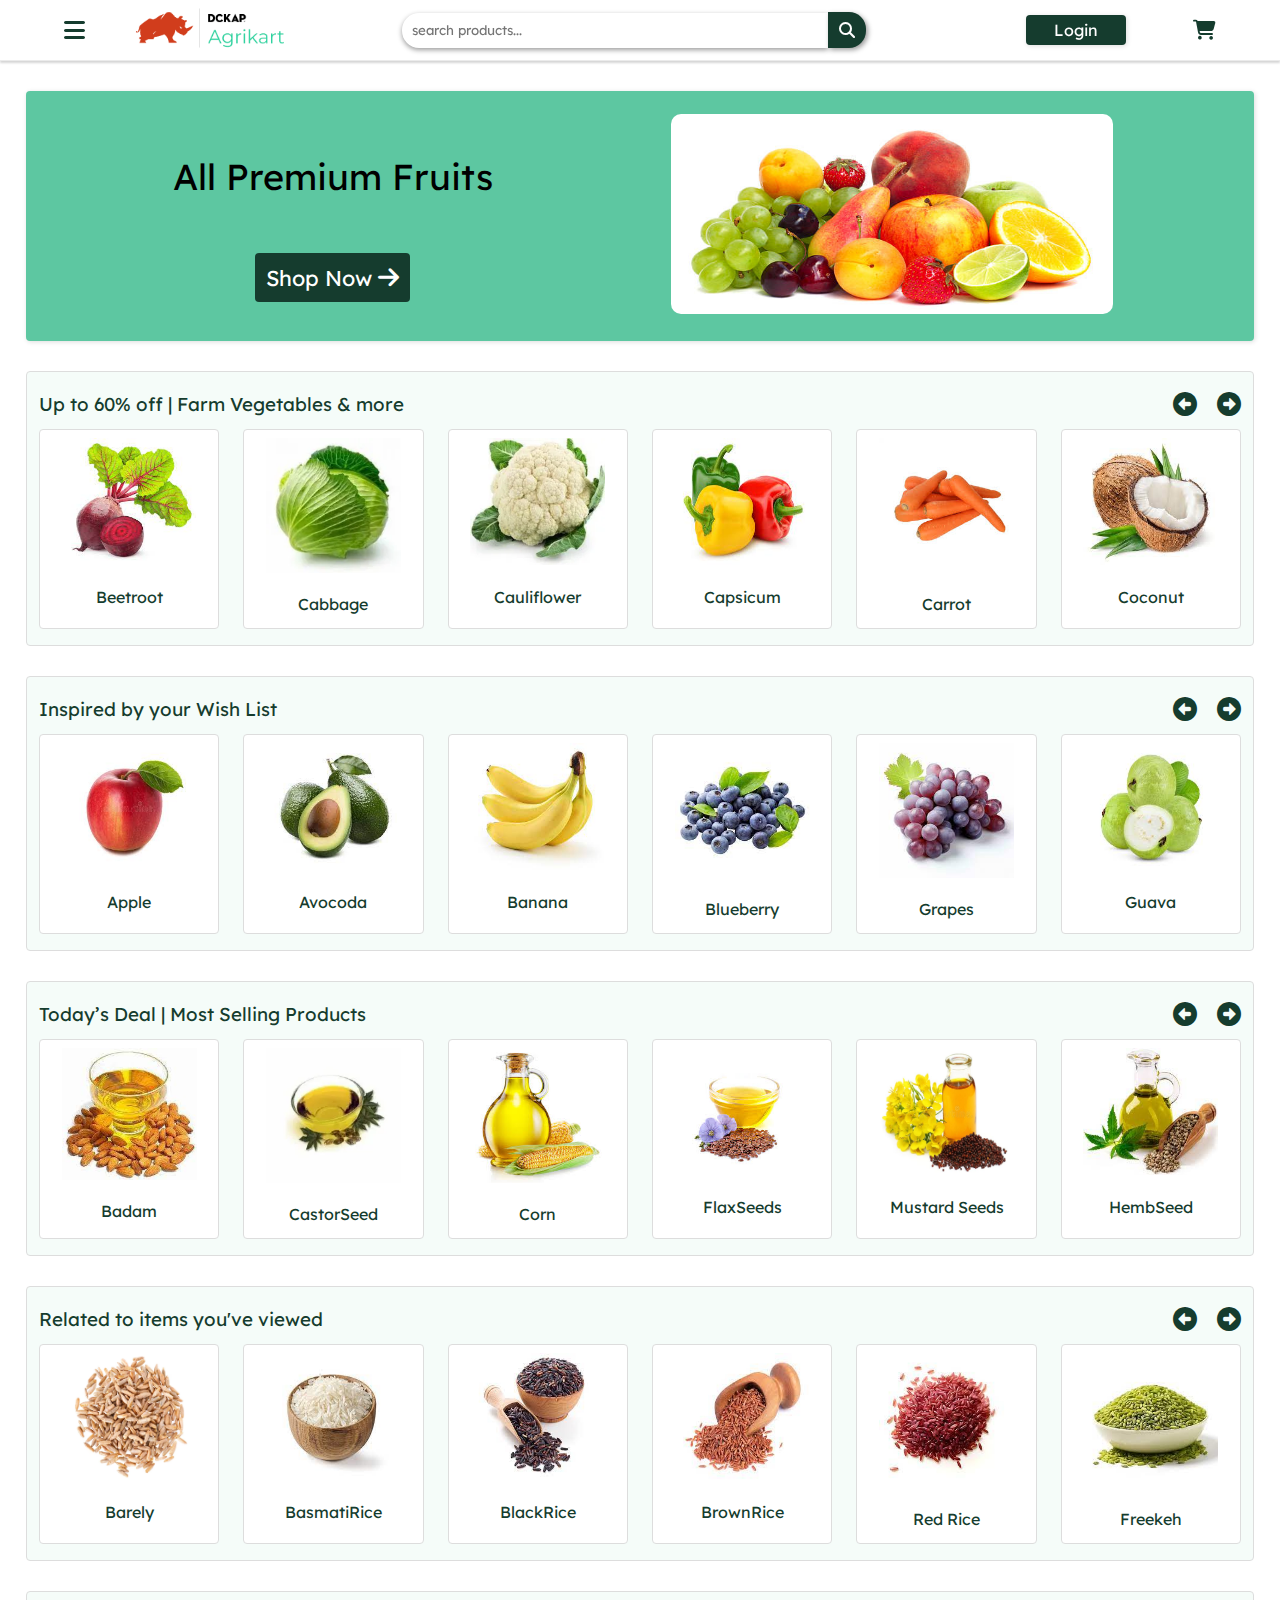
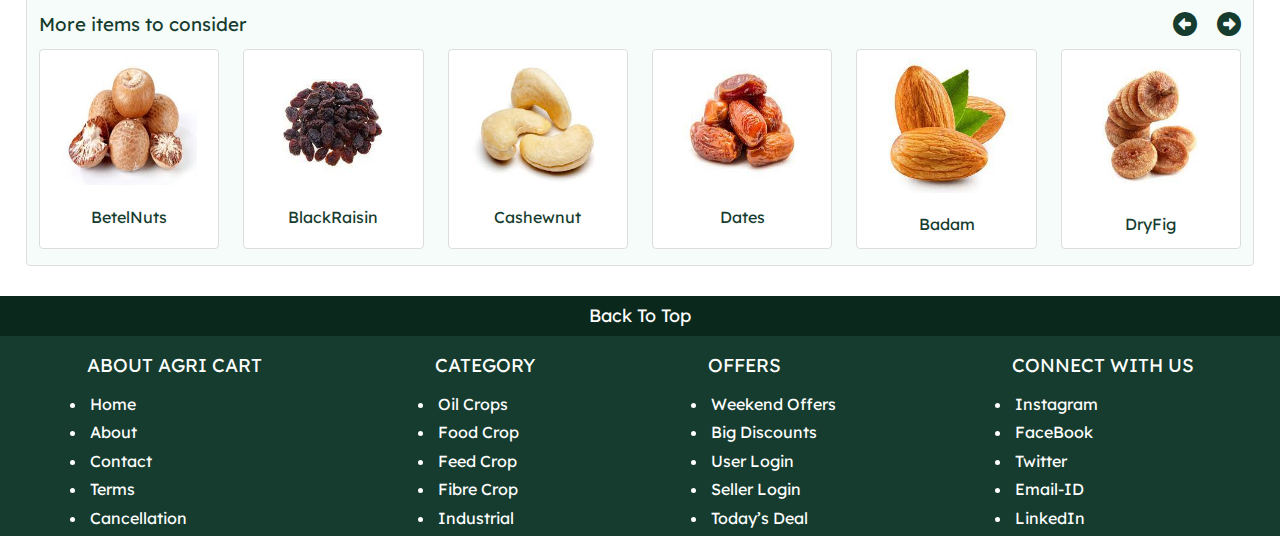
<file: index.html>
<!DOCTYPE html>
<html lang="en">
<head>
    <meta charset="UTF-8">
    <meta name="viewport" content="width=device-width, initial-scale=1.0">
    <title>PLA - AgriKart</title>
    <link rel="stylesheet" href="https://cdnjs.cloudflare.com/ajax/libs/font-awesome/6.4.2/css/all.min.css"> 
    <link rel="stylesheet" href="./CSS/style.css">
    <style>

     
    </style>
</head>
<body>

    <div class="navBarCheckout">
      <div class="navCheckoutInner" style="width: 90%; justify-content: space-between; gap: 100px; ">
            <div class="navCheckoutLeft"  style="width: 25%; gap: 40px;">
              <i id="navMenuIcon" class="fa-solid fa-bars" style="font-size: 24px;"></i>
              <a href="index.html"><img id="mainLogo" src="./Assets/PlaAssets/agrikart.png" alt="" style="width: 170px; height: 60px" /></a> 
            </div>
            <div class="navCheckoutRight" style="width: 70%;  ">
              <div class="navSearch" style="width: 90%;justify-content: center; ">
                <input id="navSearchBox" type="text" placeholder="search products..." style="box-shadow: 0px 2px 5px rgb(156, 156, 156); border: none; outline: none; height: 35px; width: 85%; padding: 0px 10px; border-radius: 17px 0px 0px 17px;" />
                <div id="navSearchIcon" style="width: 8%; justify-content: center; height: 36px; text-align: center; background-color: #153c2e; border-radius: 0px 17px 17px 0px; box-shadow: 2px 2px 5px rgb(156, 156, 156);">
                  <i class="fa-solid fa-magnifying-glass" style="color: white; font-size: 16px;"></i>
                </div>
              </div>
              
            </div>

            <div class="cartProfileIcon" style="width: 25%;justify-content: space-between; gap: 10px;">
              
              <button id="plaSideBtn" class="plaSideBtn"><a href="Login.html">Login</a></button>    
             
            
            <i id="navProfileIcon" class="fa-solid fa-user" style="font-size: 20px;" > </i>
            <a href="./wishlist.html" style="color: #153c2e; "><i id="navwishIcon" class="fa-solid fa-heart" style="color: #153c2e; font-size: 20px;"></i></a> 
            <a href="./cart.html" style="color: #153c2e;"><i id="navCrtIcon" class="fa-solid fa-cart-shopping" style="color: #153c2e; font-size: 20px;"> </i></a>
      
      </div>
      </div>
         
    </div>
    
    <div class="plaSidediv" id="plaSidediv">
      <div class="plaSideNavMain" id="plaSideNavMain" style="padding-left: 25px;">
          <div class="plaSideNavigation" id="plaSideNavigation">
              <div id="plaSideClose">
                  <h3 id="plaSideExit"><i class="fa-solid fa-circle-xmark"></i></h3>
              </div>
              <div class="plaSideNav" id="plaSideNav">
                      <div class="plasidenavhead">
                          <h3 id="plaSideStart"> <a href="./plphtml.html">Start Buying!</a> </h3>
                      </div>
                      <h4 id="plaSideNavList"> <a href="./index.html"><i class="fa-solid fa-house"> </i> Home </a></h4>
                      
                        <h4 id="plaSideNavList1" > <i class="fa-solid fa-list"> </i>  Shop By Category </h4>
                      <div class="plaSideNavcategory plaSidenavhide" id="plaNavcatlog" >
                        <h4 id="plaCategoryList"><a href="./plphtml.html">Oil Crops</a></h4>
                        <h4 id="plaCategoryList"><a href="./plphtml.html">All Fruits</a></h4>
                        <h4 id="plaCategoryList"><a href="./plphtml.html">All vegetables</a></h4>
                        <h4 id="plaCategoryList"><a href="./plphtml.html">All Grains</a></h4>
                        <h4 id="plaCategoryList"><a href="./plphtml.html">Dry Fruits</a></h>
                      </div>   
                      <h3 class="plaSideNavAccount"> My Account </h3>    
                      <h4 id="plaSideNavList"><a href=""><i class="fa-solid fa-box-open"></i> My Orders </a></h4>    
                      <h4 id="plaSideNavList"> <a href="./cart.html"><i class="fa-solid fa-bag-shopping"></i> My Cart List </a></h4>    
                      <h4 id="plaSideNavList"> <a href="./wishlist.html"><i class="fa-solid fa-hand-holding-heart"></i> My Wish List </a></h4>    
                      <h4 id="plaSideNavList"> <a href="https://palli.dckap.com/en/#contact-us"><i class="fa-solid fa-square-phone"></i> Customer support </a></h4>    
                      <h4 id="plaSideNavList"> <a href="https://palli.dckap.com/en/blog/"><i class="fa-solid fa-users"></i> About Us </a></h4>
                      <h4 id="plaSideNavList"> <a href="https://www.linkedin.com/company/dckap-palli/mycompany/"><i class="fa-solid fa-address-book"></i> connect with Us </a></h4> 
                      <div class="plaSideSignin">
                      <button id="plaSideBtn"><a href="Login.html">SignIn</a></button>    
                      <button id="plasignout" class="plasignout">SignOut</button>
                     </div>   
              </div>
          </div>  
      </div>
  </div>
  

    <div class="AgriKartPla">
        <div class="plaAgriKart" id="plaAgriKart">
            <div class="plaSlideShowDiv">  
                <div class="plaSlideInner1">
                    <h1 id="plaSlideTxt">Buy Natural Products</h1>
                    <button id="plaSlideShopBtn" class="plaSlideScrollBtn"><a href="./plphtml.html">  Shop Now <i class="fa-solid fa-arrow-right"> </i> </a> </button>
                </div>

                <div class="plaSlideInner2">
                    <img id="plaSlideImg1" src="./Assets/PlaAssets/platop.jpg" alt=""/>
                </div>
            </div>
        </div>
    </div>

    <div class="plaFooter">
        <div class="plaFooterBackTop"><a id="plafootAtag" href="./index.html">Back To Top</a></div>
        <div class="plaFooterMain">
         <div class="plafooterlist">
             <div class="plafooterheading"> <h3 class="plafooterhead">ABOUT AGRI CART</h3> </div>
             <li class="plafooterListitems"><a href="./index.html">Home</a></li>
             <li class="plafooterListitems"><a href="https://palli.dckap.com/en/blog/">About</a></li>   
             <li class="plafooterListitems"><a href="https://palli.dckap.com/en/#contact-us">Contact</a></li>   
             <li class="plafooterListitems"><a href="https://www.dckap.com/terms-of-service/">Terms</a></li>   
             <li class="plafooterListitems"><a href="https://palli.dckap.com/en/#contact-us">Cancellation</a></li>   
         </div>
         <div class="plafooterlist">
          <div class="plafooterheading"> <h3 class="plafooterhead">CATEGORY</h3> </div>   
          <li class="plafooterListitems"><a href="./plphtml.html">Oil Crops </a></li>
          <li class="plafooterListitems"><a href="./plphtml.html">Food Crop</a> </li>   
          <li class="plafooterListitems"><a href="./plphtml.html">Feed Crop</a> </li>   
          <li class="plafooterListitems"><a href="./plphtml.html">Fibre Crop</a></li>   
          <li class="plafooterListitems"><a href="./plphtml.html">Industrial</a></li>   
      </div>
      <div class="plafooterlist">
        <div class="plafooterheading">
          <h3 class="plafooterhead">OFFERS</h3>
         </div>     
        <li class="plafooterListitems"><a href="./index.html">Weekend Offers</a></li>
        <li class="plafooterListitems"><a href="./index.html">Big Discounts</a></li>   
        <li class="plafooterListitems"><a href="./Login.html">User Login</a></li>   
        <li class="plafooterListitems"><a href="https://palli.dckap.com/en/#contact-us">Seller Login</a></li>   
        <li class="plafooterListitems"><a href="./index.html">Today’s Deal</a></li>   
      </div>
      <div class="plafooterlist">
        <div class="plafooterheading">
          <h3 class="plafooterhead">CONNECT WITH US</h3>
         </div>    
        <li class="plafooterListitems"><a href="https://www.instagram.com/dckappalli/">Instagram</a></li>
        <li class="plafooterListitems"><a href="https://www.facebook.com/dckappalli">FaceBook</a></li>   
        <li class="plafooterListitems"><a href="https://twitter.com/dckap_palli">Twitter</a></li>   
        <li class="plafooterListitems"><a href="palli@dckap.com">Email-ID</a></li>   
        <li class="plafooterListitems"><a href="https://www.linkedin.com/company/dckap-palli/mycompany/">LinkedIn</a></li>   
      </div>
        </div>
      </div>

    <script type="module" src="./JS/script.js"></script>
</body>
</html>
</file>
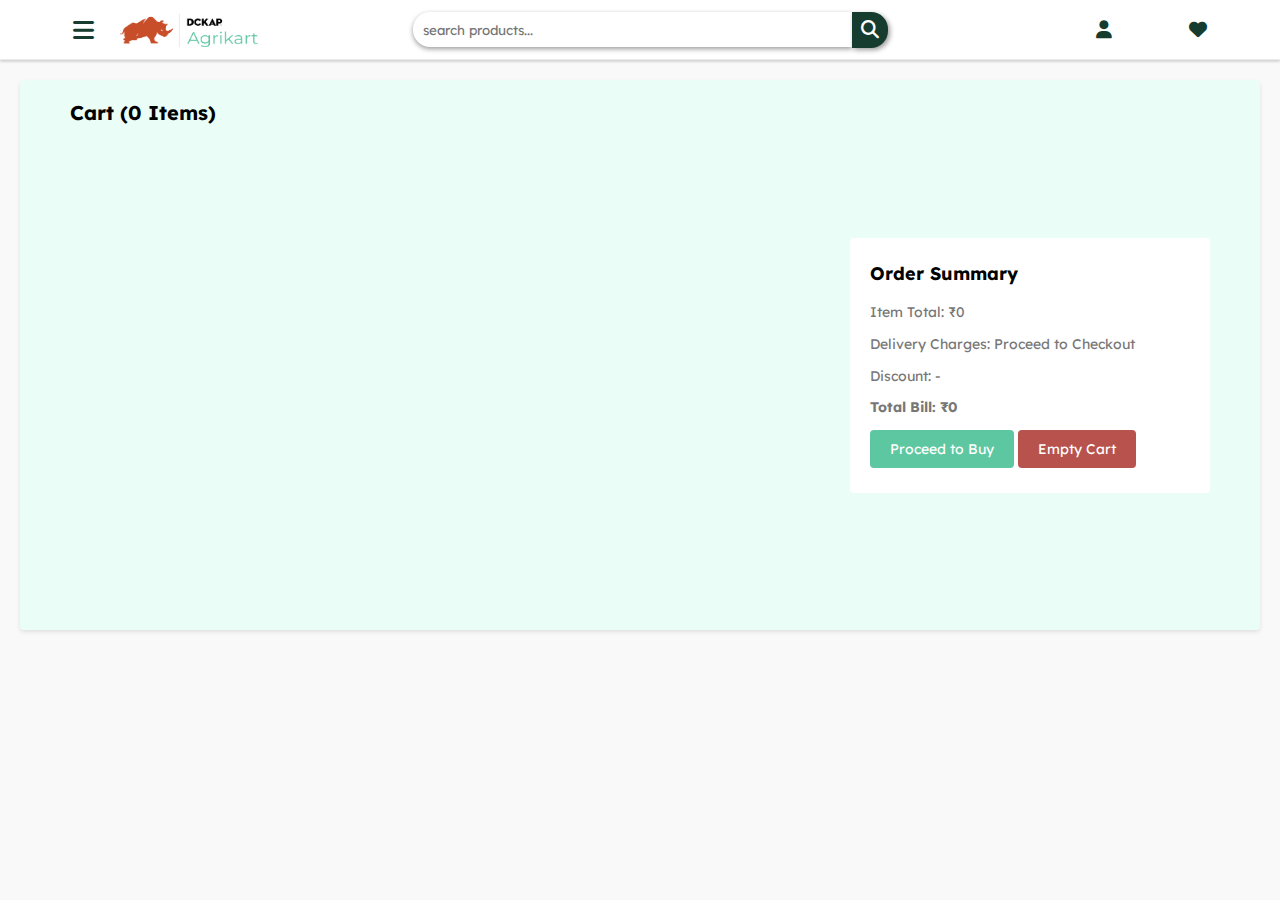
<file: cart.html>
<!DOCTYPE html>
<html lang="en">
<head>
    <meta name="viewport" content="width=device-width, initial-scale=1.0">
    <link rel="stylesheet" href="CSS/cart.css">
    <link rel="stylesheet" href="https://cdnjs.cloudflare.com/ajax/libs/font-awesome/6.5.1/css/all.min.css">
    <title>AgriCart</title>
</head>
<body>
    <header class="pdNav"></header>
    <!-- <div class="navBarCheckout">
        <div class="navCheckoutInner">
            <div class="navCheckoutLeft">
                <i id="navMenuIcon" class="fa-solid fa-bars"></i>
                <img id="mainLogo" src="Assets/logo-full-palli-tamil-color.png" alt="">
            </div>
            <div class="navCheckoutRight">
                <div class="navSearch">
                    <input id="navSearchBox" type="text">
                    <div id="navSearchIcon">
                        <i class="fa-solid fa-magnifying-glass"></i>
                    </div>
                </div>
                <div class="cartProfileIcon">
                    <i id="navProfileIcon" class="fa-solid fa-user"></i>
                     <i id="navCrtIcon" class="fa-solid fa-cart-shopping"></i> 
                    <i id="navCrtIcon" class="fa-solid fa-cart-shopping"></i>
                    <i id="navCrtIcon" class="fa-solid fa-cart-shopping"></i> 
                </div>
            </div>
        </div>
</div> -->


<main>
   
<div class="cart-things" id="cart-things">
    <h2>Cart (2 Items)</h2>
    <div class="cart-things-2" id="cart-things-2"></div>
    <!-- <div class="item">
        <img src="img_almonds.jpg" alt="Farmley Almonds">
        <div class="item-details">
            <h3>Farmley Popular California Almonds (Badam)</h3>
            <p class="price">₹900</p>
            <p> 500g</p>
         
        </div>
        <input type="number" value="1">
    </div>
    <div class="item">
        <img src="img_almonds.jpg" alt="Farmley Almonds">
        <div class="item-details">
            <h3>Nut Toppers Premium Cashews (W320)</h3>
            <p class="price">₹471</p>
            <p> 500g</p>
            
        </div>
        <input type="number" value="1">
    </div>
    <div class="item">
        <img src="img_almonds.jpg" alt="Farmley Almonds">
        <div class="item-details">
            <h3>Nut Toppers Premium Cashews (W320)</h3>
            <p class="price">₹471</p>
            <p> 500g</p>
            
        </div>
        <input type="number" value="1">
    </div>
    <div class="item">
        <img src="img_almonds.jpg" alt="Farmley Almonds">
        <div class="item-details">
            <h3>Nut Toppers Premium Cashews (W320)</h3>
            <p class="price">₹471</p>
            <p> 500g</p>
            
        </div>
        <input type="number" value="1">
    </div>
    <div class="item">
        <img src="img_almonds.jpg" alt="Farmley Almonds">
        <div class="item-details">
            <h3>Nut Toppers Premium Cashews (W320)</h3>
            <p class="price">₹471</p>
            <p> 500g</p> 
        </div>
        <input type="number" value="1">
    </div> -->
</div>



<div class="summary">
    <h2>Order Summary</h2>
    <p>Item Total: ₹1371</p>
    <p>Delivery Charges: <span class="delivery">Proceed to Checkout</span></p>
    <p>Discount: -</p>
    <h3>Total Bill: ₹0</h3>
    <div class="summary-btn">
        <button id="proceedToBuyBtn">Proceed to Buy</button>
        <button class="empty-cart" onclick="emptyCart()">Empty Cart</button>
    </div>
    
</div>
<!-- <button class="empty-cart">Empty Cart</button> -->
</main>

<footer>

</footer>
<script src="JS/cart.js"></script>
<script>
    fetch('navBar.html')
        .then(response => response.text())
        .then(data => {
            document.querySelector('.pdNav').innerHTML += data;
        });
</script>
</body>
</html>
</file>
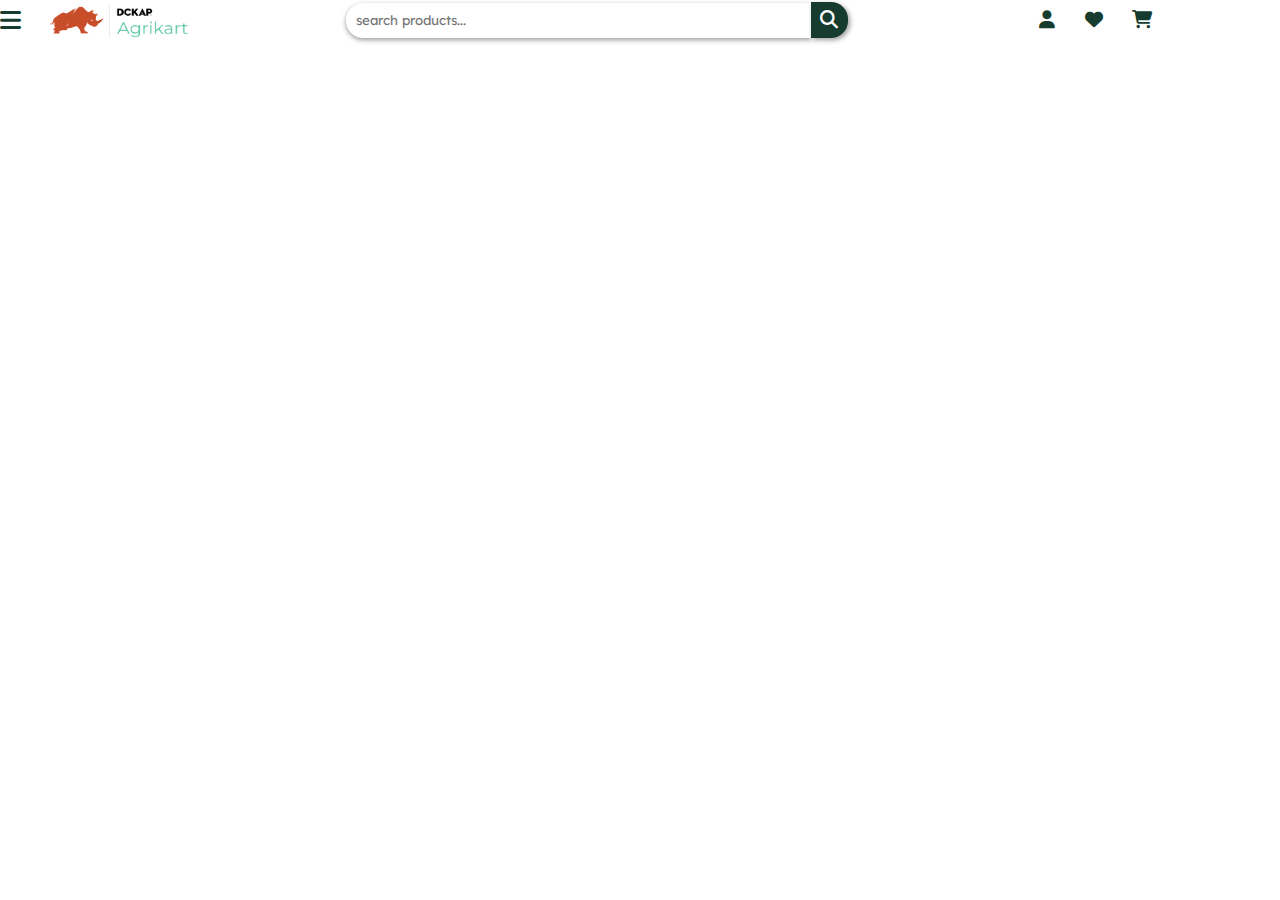
<file: navBar.html>
<!DOCTYPE html>
<html lang="en" style="margin: 0; font-family: 'Roboto', sans-serif">

<head>
  <meta charset="UTF-8" />
  <meta name="viewport" content="width=device-width, initial-scale=1.0" />
  <link rel="stylesheet" href="https://cdnjs.cloudflare.com/ajax/libs/font-awesome/6.5.1/css/all.min.css">
  <link rel="stylesheet" href="/CSS/checkout.css" />
  <title>Navbar</title>

  <style>
    @import url('https://fonts.googleapis.com/css2?family=Lexend:wght@100..900&display=swap');

    * {
      margin: 0;
      font-family: "Lexend", sans-serif;
      font-style: normal;
    }

    .navBarCheckout,
    .navSearch #navSearchIcon {
      display: flex;
      align-items: center;
      justify-content: center;
    }

    .navCheckoutInner,
    .navCheckoutLeft,
    .navCheckoutRight {
      display: flex;
      align-items: center;
      justify-content: space-between;
    }

    .navCheckoutInner i {
      font-size: 18px;
      color: #153c2e;
    }

    .navCheckoutLeft img:hover,
    i:hover,
    #navSearchIcon:hover {
      cursor: pointer;
    }

    #wishlistIcon::before {
      margin: 0;
    }
  </style>
</head>

<body>
  <div class="navCheckoutInner" style="width: 90%">
    <div class="navCheckoutLeft" style="width: 17%">
      <i id="navMenuIcon" class="fa-solid fa-bars" style="font-size: 24px" onclick="plaSidenavBar()"></i>
      <img id="mainLogo" src="./Assets/logo-full-palli-tamil-color.png" alt="" style="width: 150px; height: 40px"
        onclick="navigationMain()" />
    </div>
    <div class="navCheckoutRight" style="width: 70%">
      <div class="navSearch" style="width: 65%; display: flex; justify-content: start; align-items: center;">
        <input id="navSearchBox" type="text" placeholder="search products..." style="box-shadow: 0px 2px 5px rgb(156, 156, 156); border: none; outline: none;
                   height: 35px; width: 85%; padding: 0px 10px; border-radius: 17px 0px 0px 17px;" />
        <div id="navSearchIcon"
          style="width: 7%; height: 36px; background-color: #153c2e; border-radius: 0px 17px 17px 0px; box-shadow: 2px 2px 5px rgb(156, 156, 156);">
          <i class="fa-solid fa-magnifying-glass" style="color: white;"></i>
        </div>
      </div>
      <div class="cartProfileIcon"
        style="width: 14%; display: flex; justify-content: space-between; align-items: center;">
        <i id="navProfileIcon" class="fa-solid fa-user"></i>
        <i id="wishlistIcon" class="fa-solid fa-heart" onclick="wishIconPageNavigate(this)" style="margin: 0;"></i>
        <i id="navCrtIcon" class="fa-solid fa-cart-shopping" onclick="cartIconPageNavigate(this)"></i>
      </div>
    </div>
  </div>

  <!-- <script>
    
function navigateCheckout(btn) {
  window.location.href = "checkout.html";
}

function cartIconPageNavigate(icon) {
  window.location.href = "cart.html";
}

function wishIconPageNavigate(icon) {
    window.location.href = "wishlist.html";
}
function navigationMain() {
  window.location.href = "index.html";
}

  </script> -->

</body>

</html>
</file>
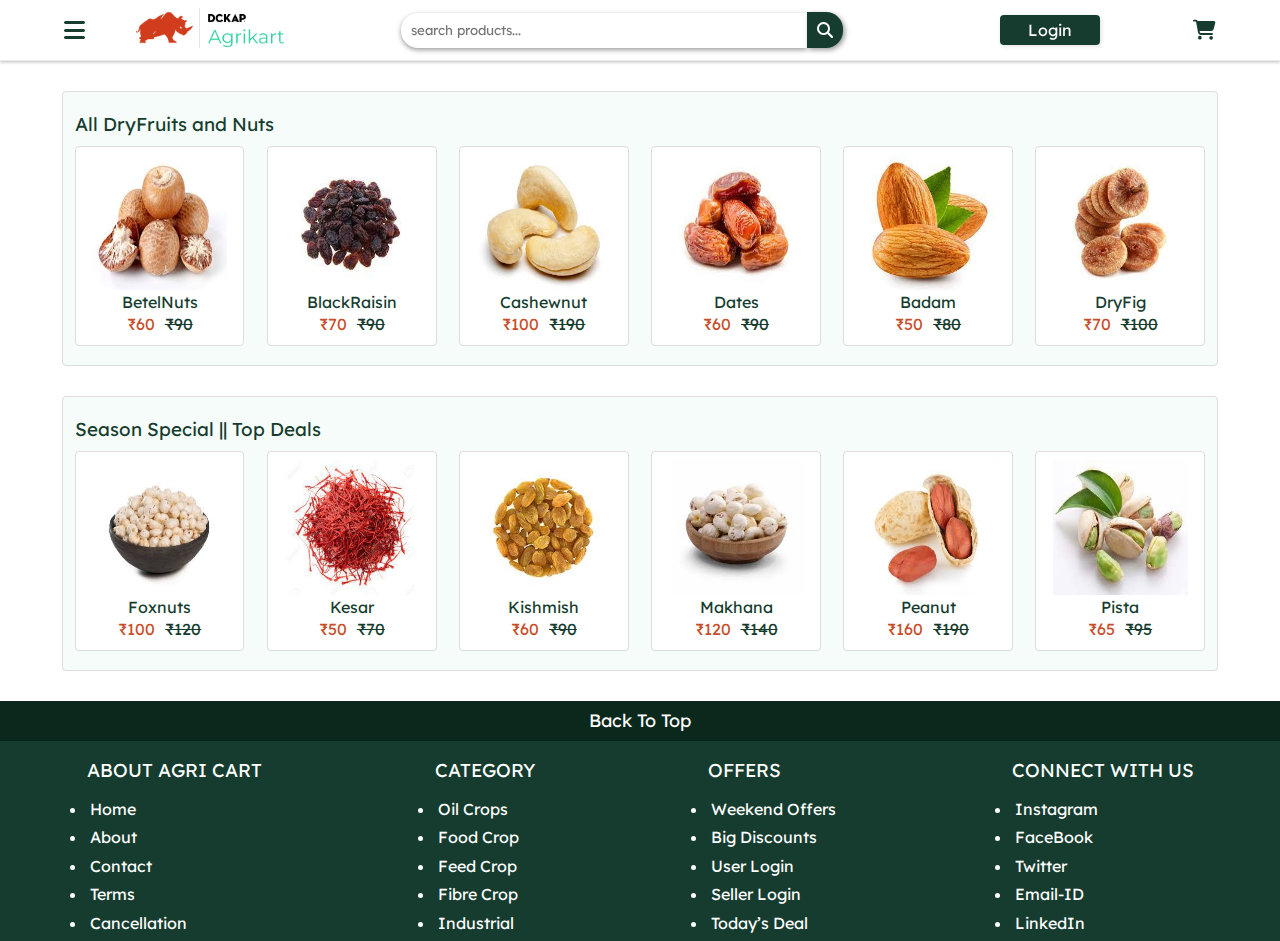
<file: plphtml.html>
<!DOCTYPE html>
<html lang="en">
<head>
    <meta charset="UTF-8">
    <meta name="viewport" content="width=device-width, initial-scale=1.0">
    <title>PLP - AgriKart</title>
    <link rel="stylesheet" href="https://cdnjs.cloudflare.com/ajax/libs/font-awesome/6.4.2/css/all.min.css"> 
    <link rel="stylesheet" href="./CSS/style.css">
</head>
<body>
  <div class="navBarCheckout">
    <div class="navCheckoutInner" style="width: 90%; justify-content: space-between; gap: 100px; ">
          <div class="navCheckoutLeft"  style="width: 25%; gap: 40px;">
            <i id="navMenuIcon" class="fa-solid fa-bars" style="font-size: 24px;"></i>
           <a href="index.html"><img id="mainLogo" src="./Assets/PlaAssets/agrikart.png" alt="" style="width: 170px; height: 60px" /></a> 
          </div>
          <div class="navCheckoutRight" style="width: 70%;  ">
            <div class="navSearch" style="width: 90%;justify-content: center; ">
              <input id="navSearchBox" type="text" placeholder="search products..." style="box-shadow: 0px 2px 5px rgb(156, 156, 156); border: none; outline: none; height: 35px; width: 85%; padding: 0px 10px; border-radius: 17px 0px 0px 17px;" />
              <div id="navSearchIcon" style="width: 8%; justify-content: center; height: 36px; text-align: center; background-color: #153c2e; border-radius: 0px 17px 17px 0px; box-shadow: 2px 2px 5px rgb(156, 156, 156);">
                <i class="fa-solid fa-magnifying-glass" style="color: white; font-size: 16px;"></i>
              </div>
            </div>
            
          </div>
          <div class="cartProfileIcon" style="width: 30%;justify-content: space-between; gap: 20px;">
              
                  <button id="plaSideBtn" class="plaSideBtn"><a href="Login.html">Login</a></button>    
                 
              
            <i id="navProfileIcon" class="fa-solid fa-user" > </i>
            <a href="./wishlist.html" style="color: #153c2e;"><i id="navwishIcon" class="fa-solid fa-heart" style="color: #153c2e; font-size: 20px;"></i></a> 
            <a href="./cart.html" style="color: #153c2e;"><i id="navCrtIcon" class="fa-solid fa-cart-shopping" style="color: #153c2e; font-size: 20px;" > </i></a>
          
          </div>
    </div>
       
  </div>
  

  <div class="plaSidediv" id="plaSidediv">
    <div class="plaSideNavMain" id="plaSideNavMain" style="padding-left: 25px;">
        <div class="plaSideNavigation" id="plaSideNavigation">
            <div id="plaSideClose">
                <h3 id="plaSideExit"><i class="fa-solid fa-circle-xmark"></i></h3>
            </div>
            <div class="plaSideNav" id="plaSideNav">
                    <div class="plasidenavhead">
                        <h3 id="plaSideStart"> <a href="./plphtml.html">Start Buying!</a> </h3>
                    </div>
                    <h4 id="plaSideNavList"> <a href="./index.html"><i class="fa-solid fa-house"> </i> Home </a></h4>
                    
                      <h4 id="plaSideNavList1" > <i class="fa-solid fa-list"> </i>  Shop By Category </h4>
                    <div class="plaSideNavcategory plaSidenavhide" id="plaNavcatlog" >
                      <h4 id="plaCategoryList"><a href="./plphtml.html">Oil Crops</a></h4>
                      <h4 id="plaCategoryList"><a href="./plphtml.html">All Fruits</a></h4>
                      <h4 id="plaCategoryList"><a href="./plphtml.html">All vegetables</a></h4>
                      <h4 id="plaCategoryList"><a href="./plphtml.html">All Grains</a></h4>
                      <h4 id="plaCategoryList"><a href="./plphtml.html">Dry Fruits</a></h>
                    </div>   
                    <h3 class="plaSideNavAccount"> My Account </h3>    
                    <h4 id="plaSideNavList"><a href=""><i class="fa-solid fa-box-open"></i> My Orders </a></h4>    
                    <h4 id="plaSideNavList"> <a href="./cart.html"><i class="fa-solid fa-bag-shopping"></i> My Cart List </a></h4>    
                    <h4 id="plaSideNavList"> <a href="./wishlist.html"><i class="fa-solid fa-hand-holding-heart"></i> My Wish List </a></h4>    
                    <h4 id="plaSideNavList"> <a href="https://palli.dckap.com/en/#contact-us"><i class="fa-solid fa-square-phone"></i> Customer support </a></h4>    
                    <h4 id="plaSideNavList"> <a href="https://palli.dckap.com/en/blog/"><i class="fa-solid fa-users"></i> About Us </a></h4>
                    <h4 id="plaSideNavList"> <a href="https://www.linkedin.com/company/dckap-palli/mycompany/"><i class="fa-solid fa-address-book"></i> connect with Us </a></h4> 
                    <div class="plaSideSignin">
                    <button id="plaSideBtn"><a href="Login.html">SignIn</a></button>    
                    <button  class="plasignout" id="plasignout">SignOut</button>
                   </div>   
            </div>
        </div>  
    </div>
</div>

  
    <div class="AgriKartPlp">
        <div class="plpAgriKart" id="plpAgriKart">
           
        </div>
    </div>

    <div class="plaFooter">
      <div class="plaFooterBackTop"><a id="plafootAtag" href="./index.html">Back To Top</a></div>
      <div class="plaFooterMain">
       <div class="plafooterlist">
           <div class="plafooterheading"> <h3 class="plafooterhead">ABOUT AGRI CART</h3> </div>
           <li class="plafooterListitems"><a href="./index.html">Home</a></li>
           <li class="plafooterListitems"><a href="https://palli.dckap.com/en/blog/">About</a></li>   
           <li class="plafooterListitems"><a href="https://palli.dckap.com/en/#contact-us">Contact</a></li>   
           <li class="plafooterListitems"><a href="https://www.dckap.com/terms-of-service/">Terms</a></li>   
           <li class="plafooterListitems"><a href="https://palli.dckap.com/en/#contact-us">Cancellation</a></li>   
       </div>
       <div class="plafooterlist">
        <div class="plafooterheading"> <h3 class="plafooterhead">CATEGORY</h3> </div>   
        <li class="plafooterListitems"><a href="./plphtml.html">Oil Crops </a></li>
        <li class="plafooterListitems"><a href="./plphtml.html">Food Crop</a> </li>   
        <li class="plafooterListitems"><a href="./plphtml.html">Feed Crop</a> </li>   
        <li class="plafooterListitems"><a href="./plphtml.html">Fibre Crop</a></li>   
        <li class="plafooterListitems"><a href="./plphtml.html">Industrial</a></li>   
    </div>
    <div class="plafooterlist">
      <div class="plafooterheading">
        <h3 class="plafooterhead">OFFERS</h3>
       </div>     
      <li class="plafooterListitems"><a href="./index.html">Weekend Offers</a></li>
      <li class="plafooterListitems"><a href="./index.html">Big Discounts</a></li>   
      <li class="plafooterListitems"><a href="./Login.html">User Login</a></li>   
      <li class="plafooterListitems"><a href="https://palli.dckap.com/en/#contact-us">Seller Login</a></li>   
      <li class="plafooterListitems"><a href="./index.html">Today’s Deal</a></li>   
    </div>
    <div class="plafooterlist">
      <div class="plafooterheading">
        <h3 class="plafooterhead">CONNECT WITH US</h3>
       </div>    
      <li class="plafooterListitems"><a href="https://www.instagram.com/dckappalli/">Instagram</a></li>
      <li class="plafooterListitems"><a href="https://www.facebook.com/dckappalli">FaceBook</a></li>   
      <li class="plafooterListitems"><a href="https://twitter.com/dckap_palli">Twitter</a></li>   
      <li class="plafooterListitems"><a href="palli@dckap.com">Email-ID</a></li>   
      <li class="plafooterListitems"><a href="https://www.linkedin.com/company/dckap-palli/mycompany/">LinkedIn</a></li>   
    </div>
      </div>
    </div>

    <script type="module" src="./JS/plpjs.js"></script>

</body>
</html>
</file>
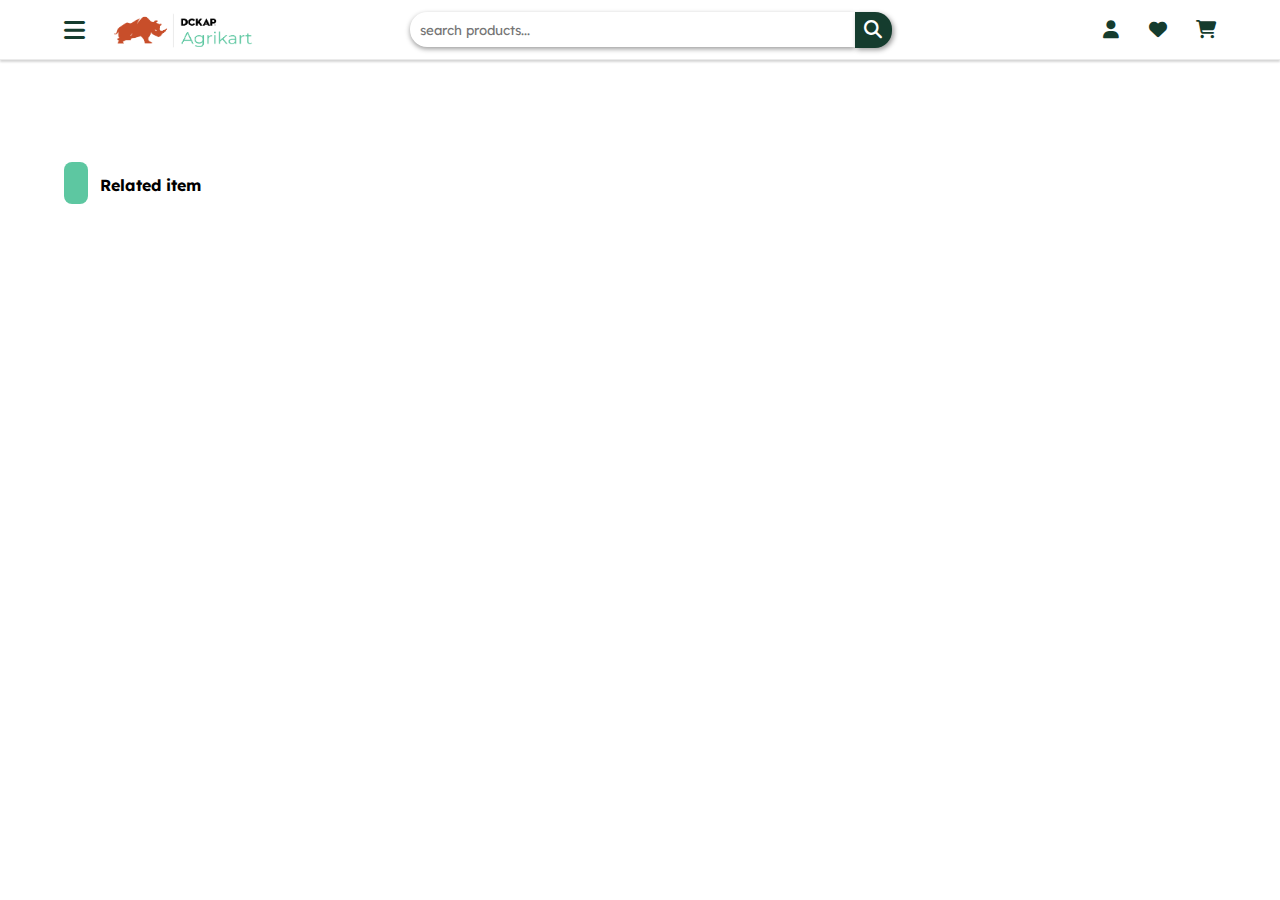
<file: product_detail.html>
<!DOCTYPE html>
<html lang="en">

<head>
    <meta charset="UTF-8">
    <meta name="viewport" content="width=device-width, initial-scale=1.0">
    <title>product detail page</title>
    <link rel="stylesheet" href="https://cdnjs.cloudflare.com/ajax/libs/font-awesome/6.5.1/css/all.min.css">

    <link rel="stylesheet" href="CSS/Product_detail.css">
</head>

<body>
    <div class="product page">
        <header class="pdNav">

        </header>


        <!-- product section -->
        <div class="product-container">

        </div>
    </div>


    <div class="related_items">
        <div class="related_head">
            <div class="related_line"></div>
            <h4>Related item</h4>
        </div>
        <div class="related-items-div">

        </div>
    </div>
    <script src="JS/Product_detail.js"></script>
    <script>
        fetch('navBar.html')
            .then(response => response.text())
            .then(data => {
                document.querySelector('.pdNav').innerHTML += data;
            });
    </script>
</body>

</html>
</file>
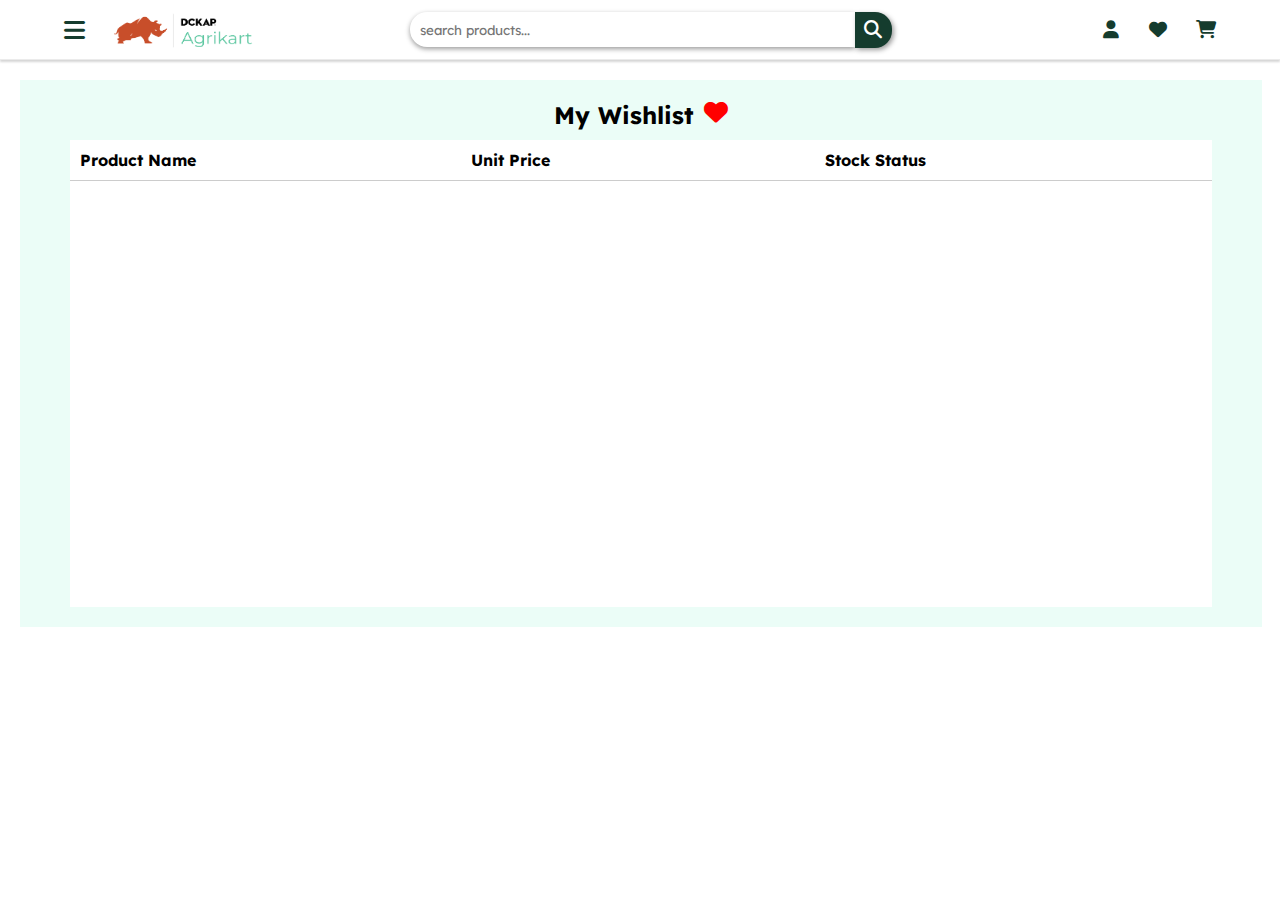
<file: wishlist.html>
<!DOCTYPE html>
<html lang="en">
  <head>
    <meta charset="UTF-8" />
    <meta name="viewport" content="width=device-width, initial-scale=1.0" />
    <title>My Wishlist</title>
    <!-- Bootstrap 5 CDN -->
    <link
      rel="stylesheet"
      href="https://cdnjs.cloudflare.com/ajax/libs/font-awesome/6.5.1/css/all.min.css"
    />
    <link rel="stylesheet" href="CSS/wishlist.css" />
    <!-- <link rel="stylesheet" href="https://cdn.jsdelivr.net/npm/bootstrap@5.0.2/dist/css/bootstrap.min.css"> -->
    <!-- Custom CSS -->
  </head>
  <body>
    <header class="pdNav"></header>
    <div class="wishbox">
      <div class="container">
        <div class="wishlist-title">
          My Wishlist <i class="fas fa-heart"></i>
        </div>
        <!-- Table -->
        <table class="wishlist-table">
          <thead>
            <tr>
              <th>Product Name</th>
              <th>Unit Price</th>
              <th>Stock Status</th>
              <th></th>
            </tr>
          </thead>
          <tbody id="wishlist-table-body" class="wishlist-table-body">
        
            <!-- <tr>
              <td>
                <div class="prd-img">
                  <img src="Assets/—Pngtree—orange agriculture_6291945.png"alt="Nuts"/>

                  <div class="product-info">
                    <h4>Nuts</h4>
                    <p>Added On: December 15, 2020</p>
                  </div>
                </div>
              </td>
              <td>
                <div class="product-price">$200.00</div>
              </td>
              <td>
                <div class="product-status">
                  <span class="in-stock"></span>
                  In Stock
                </div>
              </td>
              <td>
                <div class="product-action">
                  <button>Add To Cart</button>
                </div>
              </td>
            </tr>
         
            <tr>
              <td>
                <div class="prd-img">
                    <img src="Assets/—Pngtree—orange agriculture_6291945.png"alt="Nuts"/>
  
                    <div class="product-info">
                      <h4>Nuts</h4>
                      <p>Added On: December 15, 2020</p>
                    </div>
                  </div>
              </td>
              <td>
                <div class="product-price">$200.00</div>
              </td>
              <td>
                <div class="product-status">
                  <span class="in-stock"></span>
                  In Stock
                </div>
              </td>
              <td>
                <div class="product-action">
                  <button>Add To Cart</button>
                </div>
              </td>
            </tr>
         
            <tr>
              <td>
                <div class="prd-img">
                    <img src="Assets/—Pngtree—orange agriculture_6291945.png"alt="Nuts"/>
  
                    <div class="product-info">
                      <h4>Nuts</h4>
                      <p>Added On: December 15, 2020</p>
                    </div>
                  </div>
              </td>
              <td>
                <div class="product-price">$200.00</div>
              </td>
              <td>
                <div class="product-status">
                  <span class="in-stock"></span>
                  In Stock
                </div>
              </td>
              <td>
                <div class="product-action">
                  <button>Add To Cart</button>
                </div>
              </td>
            </tr>
         
            <tr>
              <td>
                <div class="prd-img">
                    <img src="Assets/—Pngtree—orange agriculture_6291945.png"alt="Nuts"/>
  
                    <div class="product-info">
                      <h4>Nuts</h4>
                      <p>Added On: December 15, 2020</p>
                    </div>
                  </div>
              </td>
              <td>
                <div class="product-price">$200.00</div>
              </td>
              <td>
                <div class="product-status">
                  <span class="in-stock"></span>
                  In Stock
                </div>
              </td>
              <td>
                <div class="product-action">
                  <button>Add To Cart</button>
                </div>
              </td>
            </tr>
        
            <tr>
              <td>
                <div class="prd-img">
                    <img src="Assets/—Pngtree—orange agriculture_6291945.png"alt="Nuts"/>
  
                    <div class="product-info">
                      <h4>Nuts</h4>
                      <p>Added On: December 15, 2020</p>
                    </div>
                  </div>
              </td>
              <td>
                <div class="product-price">$200.00</div>
              </td>
              <td>
                <div class="product-status">
                  <span class="in-stock"></span>
                  In Stock
                </div>
              </td>
              <td>
                <div class="product-action">
                  <button>Add To Cart</button>
                </div>
              </td>
            </tr> -->
          </tbody>
        </table>
      </div>
    </div>
    <script>
      fetch('navBar.html')
          .then(response => response.text())
          .then(data => {
              document.querySelector('.pdNav').innerHTML += data;
          });
  </script>
  <script src="JS/wishlist.js"></script>
  </body>
</html>
</file>
<file: CSS/style.css>
@import url('https://fonts.googleapis.com/css2?family=Lexend:wght@100..900&display=swap');
*{
  font-family: "Lexend", sans-serif;
  font-optical-sizing: auto;
  font-weight: 400;
  font-style: normal;
}

:root {
    --primary-color:  #5DC7A1;
    --second-color:#C84E2A;
    --secondary-color:#153c2e;
    --shade4-color:   #0b281c;
    --thirdsade-color:#53b390;
    --rareUse1-color: #000000;
    --rareUse2-color: #ffff;
    --boxshawdow-color:  #ddd;
    --blur-color:rgba(255, 255, 255, 0.419);
    --shade5-color: #f5fcf9;
}

.view{    display: block;}
.block{ display: none;}

body { 
    max-width: 1440px; 
    width: 100%; 
    margin: 0; 
    padding: 0; 
}
 /* top nav bar---------------- */


 .navBarCheckout, .navCheckoutInner, .navCheckoutLeft, .navCheckoutRight ,.navSearch ,#navSearchIcon ,.cartProfileIcon  
 {
   display: flex;
   align-items: center;
   justify-content: space-between;
 }
 .navBarCheckout
 {
   width: 100%;
   height: 60px;
   background-color: var(--white);
   margin-bottom: 20px;
   border-bottom: 1px solid rgb(235, 235, 235);
   box-shadow: 0px 2px 2px rgb(214, 214, 214);
   justify-content: center;
   gap: 10%;
   position: sticky;
   top: 0px;
   background-color: var(--rareUse2-color);
 }

 /* #plaSideBtn{ display: none;} */
 .navProfileIcon{ display: none;}
 .plasignout{ display: none;}


 
/* side nav bar ---------------------------------------- */

.plaSidediv *{ line-height: 0px;}

#plaSideNavList1:hover{
color: var(--second-color);
}


li a{
    color: var(--rareUse2-color);
}
h4 a, h4 a i{
    color: var(--secondary-color);
    font-size: 16px;
}
#plaNavcatlog{
    display: flex;
    flex-direction: column;
    align-items: center;
    justify-content: space-between;
    line-height: 0px;
}
.plaSidediv {
    position: fixed;
    top: 0px;
    background-color: var(--blur-color);
    border-radius: 6px;
    height: 655px;
    width: 100%;
    overflow: hidden;
    cursor: pointer;
}

.plaSideNavMain {
    background-color: var(--rareUse2-color);
    height: 660px;
    width: 300px;
    border-right: 1px solid var(--secondary-color);
    overflow-x: scroll;
}

.plaSideNav{
    
    display: flex;
    align-items: flex-start;
    justify-content: center;
    flex-direction: column;
    gap: 10px;
}

#plaSideNavList1 {
    width: 100%;
    display: flex;
    align-items: center;
    gap: 20px;
}

#plaSideNavList {
    width: 100%;
    display: flex;
    align-items: center;
    gap: 20px;
}
#plaSideNavList a:hover{
    color: var(--second-color);
    text-decoration: underline;
}
#plaSideClose {
    position: sticky;
    top: 30px;
    right: 5px;
    margin-left: 260px;
}

.plasidebdy { display: flex;}

.plasidenavhead {
    display: flex;
    align-items: center;
    justify-content: center;
}
.plaSideSignin {
    display: flex;
    align-items: center;
    justify-content: center;
    width: 100%;
    height: 60px;
}

 #plasignout:hover{
    text-decoration: underline;
 }

 #plasignout, #plaSideBtn {
    padding: 5px 0px;
    width: 100px;
    font-size: 16px;
    background-color:var(--secondary-color);
    border: none;
    border-radius: 4px; 
    color: var(--rareUse2-color);
    box-shadow: 1px 1px 5px var(--boxshawdow-color);   
}

#plaCategoryList{
    padding: 2px;
}

#plaSideBtn a{
    color: var(--rareUse2-color);
    text-decoration: none;
}
#plaSideBtn:hover{ box-shadow: none;  }

#plaSideBtn a:hover{ text-decoration: underline;}
 
#plaCategoryList { width: 100%;}

.plaSideblock { display: block;}

.plaSidenavhide { display: none; }

#plaNavcatlog{
    display: none;
}

 /* pla and plp main------------------- */

  .plaAgriKart,.AgriKartPlp{   
    background-color: var(--rareUse2-color);
    display: flex;
    justify-content: center;
    flex-direction: column;
    align-items: center;
    width: 100%;
    gap: 30px;
    margin-top: 30px;
    flex-wrap: wrap;
}

a i{ color: var(--rareUse2-color); }

a{   text-decoration: none;  color: var(--secondary-color);} 

i{    text-decoration: none;  color: var(--secondary-color); font-size: 24px;}

 /* pla slide show top  -------------------------------*/
 .plaSlideShowDiv{
    display: flex;
    align-items: center;
    justify-content: space-around;
    height: 250px;
    width: 96%;
    background-color:var(--primary-color);
    box-shadow: 1px 1px 5px var(--boxshawdow-color);  
   border-radius: 4px;
}
.plaSlideInner1{
    width: 45%;
    text-align: center;
    font-size: large;
    display: flex;
    align-items: center;
    justify-content: center;
    flex-direction: column;
    gap: 30px;
 }
 .plaSlideInner2{   width: 45%;}
 
 #plaSlideShopBtn{
    padding: 2%;
    font-size: larger;
    font-weight: 600;
    background-color:var(--secondary-color);
    border: none;
    border-radius: 4px;    
}

#plaSlideShopBtn a{
    color: var(--rareUse2-color);
    text-decoration: none;
}
#plaSlideShopBtn a:hover{
   text-decoration: underline;
}
 #plaSlideShopBtn:hover{
    box-shadow: 1px 1px 5px var(--boxshawdow-color);
 }
 #plaSlideImg1{
    height: 200px;
    width: 80%;
    border-radius: 10px;
}
/* ----------------------card main-------- */
.plaProductCardMain,.plpProductCardMain {
    border: 1px solid var(--boxshawdow-color);
    width: 96%;
    height: 275px;
    border-radius: 4px;
    box-sizing: border-box;
    background-color:var(--shade5-color); 
    display: flex;
    flex-direction: column;
    justify-content: center;
    align-items: center;
    gap: 10px;
}
.plaproductcard-container,.plpcardGroup {
    width: 98%;
    display: flex;
    flex-wrap: wrap;
    justify-content: space-between;

}
.plaproductcard-container>*,
.plpcardGroup>* { 
    width: 15%;
}
.plaproductcardImg,#plaproductcardImg,#plpproductimg{
    height: 135px;
    width: 135px;
    margin-top: 8px;
}
.plaProductHeaing,.plpProductHeaing {
    width: 98%;
    display: flex;
    justify-content: space-between;
    align-items: center;
    color: var(--secondary-color);
}

.plaProductHeaing h3, .plpProductHeaing h3 { margin: 0;}

.plaProductHeaing:hover, .plpProductHeaing:hover{
color: var(--second-color);
text-decoration: underline;
}

.plaCardProductName:hover, #plaCardProductName:hover{   color: var(--second-color); text-decoration: underline;}

.placardbtn{
    display: flex;
    align-items: center;
    justify-content: space-between;
    gap: 20px;
}
.placardleftbtn, .placardrightbtn {
    font-size: 25px;
    color: var(--secondary-color);
    cursor: pointer;
}
.plaproductcard, .plpproductcard {
    border: 1px solid var(--boxshawdow-color);
    height: 200px;
    box-sizing: border-box;
    display: flex;
    flex-direction: column;
    align-items: center;
    justify-content: space-around;
    border-radius: 4px;
    background-color: var(--rareUse2-color);
    color: var(--secondary-color);
    animation: fadeIn 0.5s ease-in-out;
}
.plpproductcard  {   padding-bottom: 10px;}

.plpproductcard:hover, .plaproductcard:hover{
    border: 1px solid var(--secondary-color);    
    animation: fadeIn 0.5s ease-in-out;
    cursor: pointer;
}

/*pla footer------------------- */
.plaFooter {
    margin-top: 30px;
    /* height: 280px; */
    width: 100%;
    background:var(--secondary-color);
    line-height: 2px;
  }
.plaFooterBackTop{
    background:var(--shade4-color);
    height: 40px;
    display: flex;
    justify-content: center;
    align-items: center;
    flex-wrap: wrap;
}  
#plafootAtag{   color: var(--rareUse2-color); font-size: large;}
#plafootAtag:hover{    color: var(--second-color); text-decoration: underline;}
.plaFooterMain{
    display: flex;
    align-items: center;
    justify-content: space-around;
    flex-wrap: wrap;
}
.plafooterlist{
    /* padding: 30px 0px 0px 0px; */
    /* width: 100%; */
    height: 200px;
    color: var(--rareUse2-color);
    display: flex;
    /* gap: 15px; */
    align-items:flex-start;
    justify-content:space-around;
    flex-direction: column;
    flex-wrap: wrap;
}
.plafooterListitems{
    padding: 0px 3px 8px 3px;
    text-decoration: underline var(--secondary-color);
}
.plafooterListitems:hover{
    color: var(--second-color);
    text-decoration: underline var(--second-color);
}

li a:hover{
color: var(--second-color);
}

/* plp page--------------- */
.plpAgriKart{
    width: 94%;
    display: flex;
    flex-direction: column;
    align-items: center;
    justify-content: space-between;
    gap: 30px;
  }

#plpCardPrice{
    color: var(--second-color);
    margin-right: 10px;
}

#plpProductName {
    margin: 0;
}

#plpProductName:hover{
color: var(--second-color);
text-decoration: underline;
}
#plpPriceDiv h4{
    margin: 0;
}

.plaSideSignin button {
    width: 100px;
    height: 30px;
    padding: 5px 0px;
}

/*------------------------------------------------ scroll bar code */
::-webkit-scrollbar {
    width: 8px;
    background-color: var(--rareUse2-color);
  }
  ::-webkit-scrollbar-track {
    background-color: var(--rareUse2-color);
  }
  ::-webkit-scrollbar-thumb {
    background-color:var(--secondary-color);
    border-radius: 4px;
  }

@keyframes fadeIn {
    from {
        opacity: 0;
        transform: translateY(-10px);
    }
 
    to {
        opacity: 1;
        transform: translateY(0);
    }
}
</file>
<file: CSS/cart.css>
* {
    margin: 0;
    padding: 0;
    box-sizing: border-box;
}
/* ----------------nav---- */
:root {
    --primary-color : #5DC7A1;
    --secondary-color : #C84E2A;
    --backround-one : #ebfdf7;
    --box-shadow1 : #abbeb8;
    --box-shadow2 : #a3c0b6;

    --black : #000000;
    --white : #FFFFFF;
}

* {
    margin: 0;
    font-family: 'Roboto', sans-serif;
}



body {
    font-family: Arial, sans-serif;
    background-color: #f9f9f9;
}
::-webkit-scrollbar {
    width: 2px;
  
  }
  
  /* Track */
  ::-webkit-scrollbar-track {
    background: #ff000000;
  }
  
  /* Handle */
  ::-webkit-scrollbar-thumb {
    background: var(--secondary-color);
    border-radius: 2.5px;
  }

header {
    background-color: #f8f8f8da;
    color: white;
    padding: 10px;
    display: flex;
    justify-content: space-between;
    align-items: center;
}
.pdNav {
    width: 100%;
    height: 60px;
    background-color: var(--white);
    margin-bottom: 20px;
    border-bottom: 1px solid rgb(235, 235, 235);
    box-shadow: 0px 2px 2px rgb(214, 214, 214);
    display: flex;
    align-items: center;
    justify-content: center;
    position: sticky;
    top: 0;
    z-index: 10;
  }
  #navCrtIcon{
    display: none;
  }
header h1 {
    font-size: 24px;
}

input[type="text"] {
    padding: 5px;
    border: 1px solid #ccc;
    border-radius: 4px;
    width: 200px;
}


.cart-icon {
    background-color: #f44336;
    color: white;
    border-radius: 50%;
    width: 30px;
    height: 30px;
    text-align: center;
    line-height: 30px;
    font-size: 16px;
}


main {
    background-color: #EBFDF7;
    padding: 20px;
    margin: 20px;
    height: 550px;
    border-radius: 4px;
    display: flex;
    justify-content: space-around;
    box-shadow: 0 2px 4px rgba(0, 0, 0, 0.1);
}
.cart-things{
    width: 60%;
 
   
}
.cart-things-2{
    width: 100%;
    height: 440px;
    overflow-y: auto;
}
h2 {
    font-size: 20px;
    margin-bottom: 10px;
}

.item {
    display: flex;
    align-items: center;
    margin-bottom: 10px;
}

.item img {
    width: 60px;
    height: 60px;
    margin-right: 10px;
}

.item-details {
    flex-grow: 1;
}

.item-details h3 {
    font-size: 18px;
    margin-bottom: 5px;
}

.item-details p {
    font-size: 14px;
    color: #777;
}

input[type="number"] {
    width: 40px;
    padding: 5px;
    border: 1px solid #ccc;
    border-radius: 4px;
}


.summary {
    background-color: #ffffff;
    padding: 20px;
    border-radius: 4px;
    margin-top: 20px;
    width: 30%;
    height: 50%;
    display: flex;
    flex-direction: column;
    align-self: center;
    justify-content: space-around;
}

.summary h2 {
    font-size: 18px;
    margin-bottom: 10px;
}

.summary p, .summary h3 {
    font-size: 14px;
    color: #777;
    margin-bottom: 5px;
}

button {
    background-color: #5DC7A1;;
    color: white;
    border: none;
    padding: 10px 20px;
    border-radius: 4px;
    cursor: pointer;
    font-size: 14px;
}


footer {
    text-align: right;
    margin-top: 20px;
}

.empty-cart {
    background-color: #a4271ecb;
}
/* ------------------- */
/* cart.css */

.item {
    background-color: #ffffff; /* Example background color */
    padding: 10px;
    margin-bottom: 10px;
    border-radius: 5px;
}

.item img {
    max-width: 100px;
    height: auto;
    margin-right: 10px;
    border-radius: 5px;
}

.item-details {
    display: flex;
    flex-direction: column;
}

.price {
    font-weight: bold;
}
</file>
<file: CSS/checkout.css>
:root {
  --primary-color: #5dc7a1;
  --secondary-color: #c84e2a;
  --backround-one: #f6fcfa;
  --button-Backround1: #5dc7a1;
  --button-Backround2: #c84e2a;
  --button-Backround3: #153c2e;
  --button-Backround4: #153c2e;
  --box-shadow1: #abbeb8;
  --box-shadow2: #a3c0b6;

  --black: #000000;
  --white: #ffffff;
}

@import url("https://fonts.googleapis.com/css2?family=Lexend:wght@100..900&display=swap");

* {
  margin: 0;
  font-family: "Lexend", sans-serif;
  font-style: normal;
}

.disNone {
  display: none;
}

.checkout,
.addressDefault,
.checkoutAddress,
.totalCard {
  display: flex;
  flex-direction: column;
}

.checkout {
  max-width: 1440px;
  width: 100%;
  align-items: center;
  justify-content: center;
}

.navBarCheckout {
  width: 100%;
  height: 60px;
  background-color: var(--white);
  margin-bottom: 20px;
  border-bottom: 1px solid rgb(235, 235, 235);
  box-shadow: 0px 2px 2px rgb(214, 214, 214);
  display: flex;
  align-items: center;
  justify-content: center;
}

.selectAddDiv,
.payment-container,
.cart-review-container {
  display: flex;
  align-items: center;
  justify-content: center;
}

.cartProfileIcon,
.checkout-payment-container,
.confirmationInner {
  display: flex;
  align-items: center;
  justify-content: space-between;
}

.addNoteCreateBtn button,
.actionsAddress > *,
.useAddressBtn button,
.button-container button,
#netBanking select,
.confirmBtn,
#CreateAddSubBtn {
  border: none;
  outline: none;
}

.checkoutAddress {
  width: 90%;
}

.processNav {
  display: flex;
  align-items: center;
  gap: 10px;
  margin-top: 20px;
}

.processNav hr {
  width: 100px;
  height: 2px;
  background-color: black;
  border: none;
}

.selectAddDiv {
  width: 100%;
  height: 458px;
  margin-top: 20px;
  background-color: var(--backround-one);
}
/* -----newAddress---- */

.newAddressDiv {
  width: 40%;
  height: 90%;
  border: 1px solid rgb(214, 214, 214);
  border-radius: 5px;
  box-shadow: 1px 1px 4px 2px rgb(214, 214, 214);
  background-color: var(--white);
  display: flex;
  align-items: center;
  justify-content: center;
}

#CreateAddSubBtn {
  width: 250px;
  padding: 15px;
  position: relative;
  left: 58em;
  top: -305px;
  background-color: #153c2e00;
}

#newAddress {
  height: 95%; width: 92%; display: flex; flex-direction: column; gap: 7px;
}

.selectAddDiv,
.addressDefault,
.actionsAddress > *,
.totalCard,
.useAddressBtn button,
.payment-container,
.cart-review-container,
.button-container button,
#netBanking select {
  border-radius: 5px;
  box-shadow: 2px 2px 5px var(--box-shadow1);
}
.selectAddress,
.paymentDiv {
  width: 95%;
  height: 90%;
}

.addNoteCreateBtn {
  width: 100%;
  height: 30px;
  display: flex;
  justify-content: space-between;
  margin-bottom: 15px;
}

.addNoteCreateBtn button {
  background-color: var(--button-Backround4);
  color: var(--white);
  padding: 0px 10px;
  border-radius: 5px;
  box-shadow: 2px 2px 5px var(--box-shadow2);
}

.addressListDiv {
  width: 100%;
  height: 90%;
  /* background-color: var(--white); */
  display: flex;
  align-items: center;
  justify-content: space-between;
}

.addressList {
  width: 60%;
  height: 90%;
}

.addressDefault {
  width: 95%;
  height: 15%;
  margin-bottom: 10px;
  padding: 16px;
  /* border-radius: 5px; */
}

.addressDefault,
.totalCard,
.payment-container,
.cart-review-container {
  border: 1px solid rgb(226, 226, 226);
}

.addressSelection {
  display: flex;
  gap: 10px;
  margin-bottom: 10px;
}

.actionsAddress {
  padding-left: 22px;
}

.actionsAddress > * {
  width: 130px;
  height: 26px;
  color: var(--white);
  font-weight: 500;
}
.useAddressBtn button {
  background-color: var(--button-Backround3);
}
.edit-address {
  background-color: var(--button-Backround1);
}
.remove-address {
  background-color: var(--button-Backround2);
}

.totalCard {
  background-color: var(--white);
  width: 30%;
  height: 90%;
  align-items: center;
}

.useAddressBtn {
  width: 90%;
  margin-top: 20px;
  text-align: center;
  border-bottom: 2px solid grey;
}

.useAddressBtn button {
  color: var(--white);
  width: 100%;
  height: 40px;
  font-size: 16px;
  font-weight: 700;
  margin-bottom: 10px;
}

.useAddressBtn p {
  font-size: 12px;
  line-height: 16px;
}

#addPrdPrice span {
  margin-left: 50px;
  color: red;
}

#addPrdPrice span:hover {
  text-decoration: underline;
  cursor: pointer;
}

.totalCalculation {
  border-bottom: 2px solid grey;
}

.totalCalculation span {
  line-height: 40px;
}

.checkout-payment-container {
  width: 100%;
  height: 90%;
}

.payment-container {
  width: 35%;
  height: 100%;
  background-color: var(--white);
}

.payment-container .payment-container-inner,
.payment-container .payment-container-inner > * {
  width: 90%;
}

.payment-method {
  margin-bottom: 15px;
}

#netBanking select {
  width: 60%;
  padding: 5px 10px;
  background-color: var(--white);
}

.payment-method input[type="radio"] {
  margin-right: 5px;
}

#credit-card,
#net-banking,
#cod {
  margin-bottom: 10px;
}

#cardImage,
#netBanking select,
#cod-info {
  margin-left: 20px;
}

.button-container button {
  width: 100%;
  height: 40px;
  margin-top: 20px;
  font-size: 16px;
  font-weight: 700;
  color: white;
  background-color: var(--button-Backround3);
}

.cart-review-container {
  width: 28%;
  height: 80%;
  background-color: var(--white);
}

.cart-container {
  width: 90%;
}

#coupon-code {
  width: 95%;
  padding: 4px 5px;
  margin: 10px 0px;
}



.fontWeight {
  font-weight: 700;
}

/* -----------sidebar------------------ */

.plaSidediv {
  position: absolute;
  top: 5px;
  left: 5px;
  background-color: var(--white);
  height: 650px;
  cursor: pointer;
  border-right: 1px solid grey;
}

.plaSideNavMain {
  margin-top: 30px;
  padding: 0px 15px;
  height: 620px;
}

.plaSideNav {
  display: flex;
  align-items: flex-start;
  justify-content: center;
  flex-direction: column;
}

#plaSideNavList1 {
  padding: 15px;
  width: 100%;
  display: flex;
  align-items: center;
  gap: 20px;
}

#plaSideNavList {
  padding: 15px 0px 15px 15px;
  width: 100%;
  display: flex;
  align-items: center;
  gap: 20px;
}

a {
  text-decoration: none;
}

#plaSideClose {
  position: relative;
  top: -10px;
  right: 5px;
  margin-left: 235px;
}

.plasidebdy {
  display: flex;
}

.plasidenavhead {
  margin-top: -40px;
  display: flex;
  align-items: center;
  justify-content: center;
  height: 40px;
  background-color: var(--primary-color);
  width: 60%;
  border-radius: 5px;
}

#plaCategoryList {
  padding: 10px 0px 10px 50px;
  width: 90%;
}

.plaSidenavhide {
  display: none;
}

.plaSideblock {
  display: block;
}

.plaAgriKart,
.AgriKartPlp {
  display: flex;
  justify-content: center;
  flex-direction: column;
  align-items: center;
  width: 100%;
  gap: 30px;
  margin-top: 30px;
}
</file>
<file: CSS/Product_detail.css>
@import url('https://fonts.googleapis.com/css2?family=Lexend:wght@100..900&display=swap');
* {
  box-sizing: border-box;
  margin: 0;
  padding: 0;
  font-family: "Lexend", sans-serif;
  font-style: normal;
}
:root {
  --primary-color : #5DC7A1;
  --button-backround : #153c2e;
  --secondary-color : #C84E2A;
  --backround-one : #ebfdf7;
  --box-shadow1 : #e4e4e4;
  --box-shadow2 : #a3c0b6;
  --border-colour:  darkred  ;

  /* --star:#ffff00; */
  
  --black : #000000;
  --white : #FFFFFF;
}
body {
  margin: 0 ;
  overflow-x: hidden;
  font-family: "Lexend", sans-serif;
  font-style: normal;
}

.pdNav {
  width: 100%;
  height: 60px;
  background-color: var(--white);
  /* margin-bottom: 20px; */
  border-bottom: 1px solid rgb(235, 235, 235);
  box-shadow: 0px 2px 2px rgb(214, 214, 214);
  display: flex;
  align-items: center;
  justify-content: center;
  position: sticky;
  top: 0;
  z-index: 10;
}

.product-container {
  /* margin-top: 20px; */
display: flex;
justify-content: start;
align-items: start;
gap: 100px;

}
.related_line{
width: 2%;
height: 42px;
background-color:var(--primary-color);
border-radius: 8px;
}


.related_head{
   display: flex;
    flex-direction: row;
    gap: 12px;
    padding-top: 8%;
    padding-left: 5%;
   text-align: center;
}
.related_head h4{
  text-align: center;
  padding-top: 1%;
}

.img-card{
  
  display: flex;
  margin: 0;
  justify-content: center;
  flex-direction: column;
  align-items: center;
  object-fit: cover;
  position: relative;
  left: 2em;

}
.main-img{
  width: 400px;
  height: 400px;
  flex-shrink: 0;
  border-radius: 4px;
  display: flex;
  margin: 0;
  justify-content: center;
align-items: center;
box-shadow:var(--box-shadow2);
  
  object-fit: cover;
}
.heart-container{
  height: 70%;
}
.img-card img {
  width: 75%;
  height: 70%;

}

.small-Card {
  display: flex;
  justify-content: start;

  align-items: center;
  margin-top: 15px;
  gap: 5%;
  width: 400px;
}

.small-Card img {
  width: 90px;
  height: 90px;
  border-radius: 4px;
  cursor: pointer;
}
.button{
  position: relative;
  top: 40px;
  display: flex;
  gap: 42%;
  left:29px;
}

.small-Card img:active {
  border: 1px solid  var(--primary-color);
}

.sm-card {
  border: 2px solid var(--border-colour);
}

.product-info{
  margin-top: 3%;
  width: 50%;
 
}
.product-info h3 {
  font-size: 32px; 
  font-weight: 600;  
  /* line-height: 130%; */
  margin-bottom: 3%;
  color: var(--secondary-color);
}
.product-info h2 {
margin-top: 3%;
margin-bottom: 3%;
 
}

.product-info h5 {
  font-size: 24px;
  font-weight: 500;
  color: var(--black);
  margin: 6px 0;
}
.product-info li{
  line-height: 20px;
  padding: 6px;
}

.product-info del {
  color:var(--secondary-color);
}

.product-info p {
  color: var(--box-shadow2);
  width: 77%;
}

.quantity{
  /* margin-top: 5%; */
  width: 320px;
  margin-top: 8px;
  display: flex;
  justify-content: space-between;
  align-items: center;
  gap: 10px;
}


.sizes p {
  font-size: 22px;
  color: var(--black);
}

.size-option {
  width: 200px;
  height: 30px;
  margin-bottom: 15px;
  padding: 5px;
}

#quantity {
  margin: 10px;
}

.quantityIcon {
  width: 35%;
  display: flex;
  align-items: center;
  justify-content: space-between;
  gap: 4px;
}

.quantity input {
  width: 40px;
  height: 33px;
  padding: 6px;
  text-align: center;

}

.quantityIcon i {
  text-align: center;
  font-size: 20px;
  width: 28px;
  padding: 3px 0px;
  background-color: rgb(255, 255, 255);
  /* border: 1px solid grey; */
  box-shadow: 0px 1px 3px 1px grey;
}


.add_card {
  width: 200px;
  display: flex;
  align-items: center;
  justify-content: space-between;
}


.add_card button {
  width: 105px;
  background: var(--button-backround);
  border-radius: 4px;
  margin-right: 10px;
  border: none;
  color: var(--white);
  font-weight: 600;
  color: var(--white);
  padding: 10px 2px;
}


button:hover {
  background:  #205b45;
  color: white;
  transition: ease-in 0.2s;
  cursor: pointer;
}

button:active {
  padding: 8px 0px;
  transition: ease-in 0.2s;
}


.delivery {
  display: flex;
  justify-content: space-between;
  align-items: center;
  width: 70%;
  color: var(--box-shadow2);
  font-size: 12px;
  line-height: 150%;
  letter-spacing: 1px;
}

hr {
  color: var(--box-shadow2);
  width: 58%;
  opacity: 0.67;
}

.main-container{
    color: var(--box-shadow2);
    margin: 15px 0;
    cursor: pointer;
     padding: 0 30px;
}

#search_bar{
width: 17%;
height: 32px;
border-radius: 9px;
border: 0;

}

.related-products{
display: flex;
flex-wrap: wrap;
justify-content: center;

}
.related-items-div{
width: 90%;
margin: auto;
  display: flex;
  flex-wrap: wrap;
  gap: 10px;
  justify-content: space-between;
  margin-top: 5%;
  padding-bottom: 20px;
}

.related-item{
max-width: 256px;
width: 100%;
padding: 20px 20px 0 20px;
box-shadow: 0px 1px 5px 1px var(--box-shadow1);
}

.related-items-div{
display: flex;
}

img.item-img {
  width: 210px;
  height: 174px;
}

.related-item >h3{
  margin-top: 10px;
}

.product-details {
  width: 35%;
  padding: 20px;
  border: var(--box-shadow1);
  box-shadow: 0px 1px 5px 1px var(--box-shadow1);
  margin-top: 4%;
  margin-right: 4%;
}
.product-details h2{
  color:var(--secondary-color);
  text-align: center;
  padding: 8px;
  margin-bottom: 23px;
  padding: 10px;
}
.product-details li {
  margin-left: 4%;
  padding: 10px;
}

.product-details h2{
text-align: center;

}
.product-details h3{
margin-left: 5%;
}
.product-details h5{
margin-left: 5%;
}
.product-details p{
margin-left: 5%;
}
.product-details label{
margin-left: 5%;
}

.related-items-div a{
color: var(--secondary-color);
}

.related-items-div a:hover{
color: var(--primary-color);
}

span.star {
color: var(--star);
position: relative;
left: 45%;
top: -10%;
}

span.star-price {
color: var(--star);
position: absolute;
left: 45%;
top: 30%;
}

::-webkit-scrollbar {
    width: 8px;
    background-color: #ffffff00;
  }
  ::-webkit-scrollbar-track {
    background-color: #ffffff00;
  }
  ::-webkit-scrollbar-thumb {
    background-color: #0f5111;
    border-radius: 4px;
  }
  .fa-heart:before {
    content: "\f004";
    margin-left: 80%;
}

 
.product-details del {
  color: var(--secondary-color);
}

.related-item del{
  color: var(--secondary-color);
}
</file>
<file: CSS/wishlist.css>
* {
    margin: 0;
    padding: 0;
    box-sizing: border-box;
 
}
/* ----------------nav---- */
:root {
    --primary-color : #5DC7A1;
    --secondary-color : #C84E2A;
    --backround-one : #ebfdf7;
    --box-shadow1 : #abbeb8;
    --box-shadow2 : #a3c0b6;

    --black : #000000;
    --white : #FFFFFF;
}

* {
    margin: 0;
    font-family: 'Roboto', sans-serif;
}
::-webkit-scrollbar {
    width: 2px;
  
  }
  
  /* Track */
  ::-webkit-scrollbar-track {
    background: #ff000000;
  }
  
  /* Handle */
  ::-webkit-scrollbar-thumb {
    background: var(--secondary-color);
    border-radius: 2.5px;
  }

.pdNav {
    width: 100%;
    height: 60px;
    background-color: var(--white);
    margin-bottom: 20px;
    border-bottom: 1px solid rgb(235, 235, 235);
    box-shadow: 0px 2px 2px rgb(214, 214, 214);
    display: flex;
    align-items: center;
    justify-content: center;
    position: sticky;
    top: 0;
    z-index: 10;
  }

.wishbox{
    width: 97%;
    display: flex;
    padding: 20px;
    margin: 20px;
    justify-content: center;
    background-color: #EBFDF7;
   
}

.container{
    width: 95%;
}
.wishlist-title {
    font-size: 24px;
    font-weight: bold;
     /* margin-top: 20px; */
    margin-bottom: 10px; 
    display: flex;
    justify-content: center;
}

.wishlist-title i {
    color: red;
    margin-left: 10px;
}

.wishlist-table {
    width: 100%;
    background-color: white;
    border-collapse: collapse;
    
}

.wishlist-table th {
    text-align: left;
    padding: 10px;
    background-color: white;
    /* border-bottom: 1px solid #ccc; */
}
.wishlist-table-body{
    width: 100%;
    height: 426px;
    display: flex;
    flex-direction: column;
    gap: 5px;
    /* position: relative; */
    overflow-y: auto;
}
tr{
    width: 100%;
    display: flex;
    justify-content: space-between;
    align-items: center;
    gap: 2px;
    border-bottom: 1px solid #ccc;
}
.wishlist-table td {
    padding: 10px;
    /* border-bottom: 1px solid #ccc; */
}

.wishlist-table td img {
    width: 50px;
    height: 50px;
    object-fit: cover;
}
.wishlist-table td .prd-img{
    display: flex;
} 
.wishlist-table td .product-info {
    margin-left: 20px;
}

.wishlist-table td .product-info h4 {
    font-size: 18px;
    font-weight: normal;
    margin: 0;
}

.wishlist-table td .product-info p {
    font-size: 14px;
    color: #777;
    margin: 5px 0;
}

.wishlist-table td .product-price {
    font-size: 18px;
    font-weight: bold;
    color: #333;
}

.wishlist-table td .product-status {
    font-size: 14px;
    color: #777;
}

.wishlist-table td .product-status span {
    display: inline-block;
    width: 10px;
    height: 10px;
    border-radius: 50%;
    margin-right: 5px;
}

.wishlist-table td .product-status .in-stock {
    background-color: green;
}

.wishlist-table td .product-status .out-of-stock {
    background-color: red;
}

.wishlist-table td .product-action {
    text-align: right;
}

.wishlist-table td .product-action button {
    background-color: #5DC7A1;
    color: white;
    border: none;
    border-radius: 4px;
   
    padding: 10px 20px;
    cursor: pointer;
}

.wishlist-table td .product-action button:hover {
    background-color: #5DC7A1;
}
</file>
